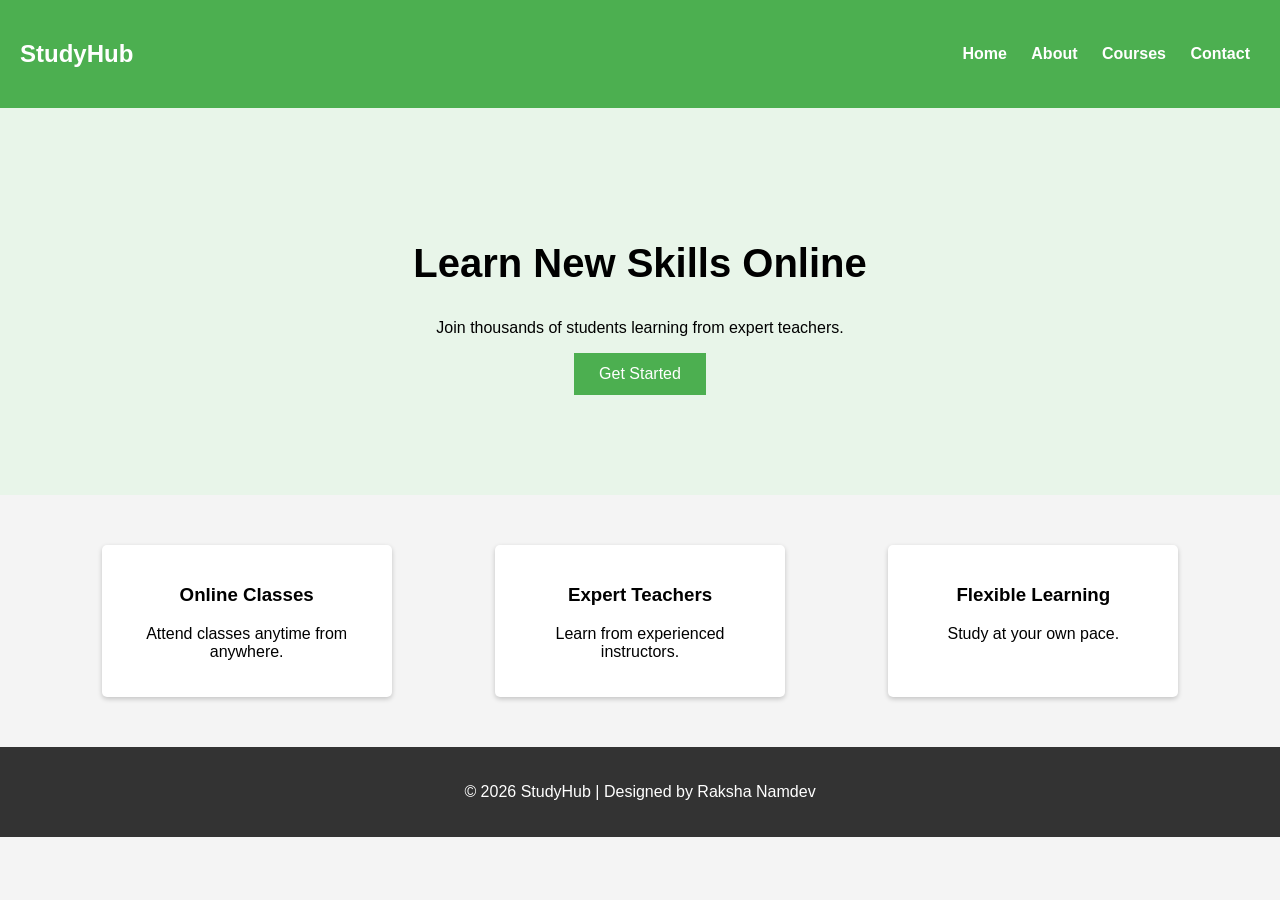
<file: Task1_LindingPage/index.html>
<!DOCTYPE html>
<html>
<head>
<title>StudyHub Landing Page</title>
<link rel="stylesheet" href="style.css">
</head>

<body>

<header>
<h2 class="logo">StudyHub</h2>

<nav>
<a href="#">Home</a>
<a href="#">About</a>
<a href="#">Courses</a>
<a href="#">Contact</a>
</nav>
</header>


<section class="hero">

<h1>Learn New Skills Online</h1>
<p>Join thousands of students learning from expert teachers.</p>

<button>Get Started</button>

</section>


<section class="features">

<div class="box">
<h3>Online Classes</h3>
<p>Attend classes anytime from anywhere.</p>
</div>

<div class="box">
<h3>Expert Teachers</h3>
<p>Learn from experienced instructors.</p>
</div>

<div class="box">
<h3>Flexible Learning</h3>
<p>Study at your own pace.</p>
</div>

</section>


<footer>

<p>© 2026 StudyHub | Designed by Raksha Namdev</p>

</footer>

</body>
</html>
</file>
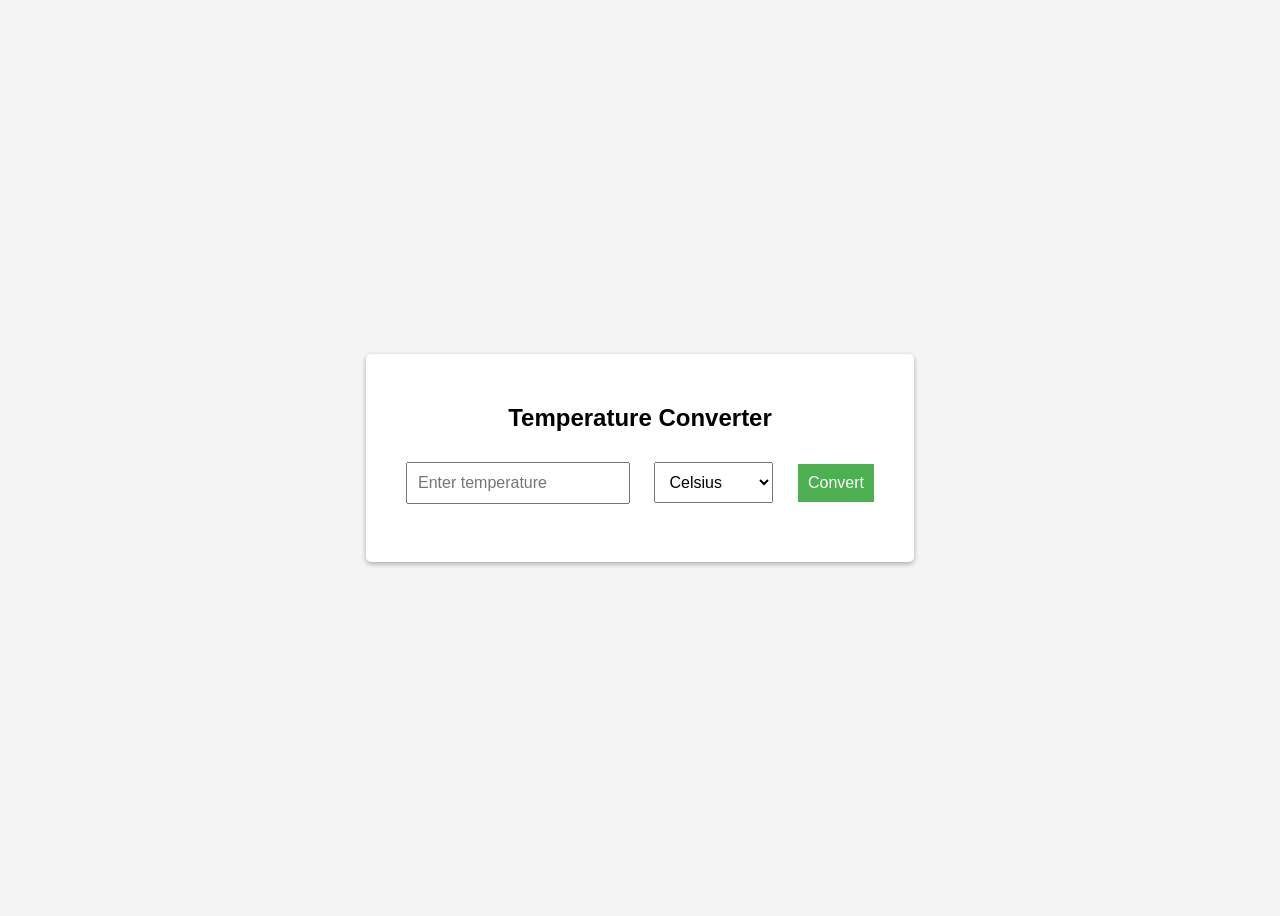
<file: Task3_Temperature converter/index.html>
<!DOCTYPE html>
<html>
<head>
<title>Temperature Converter</title>
<link rel="stylesheet" href="style.css">
</head>

<body>

<div class="container">

<h2>Temperature Converter</h2>

<input type="number" id="tempInput" placeholder="Enter temperature">

<select id="unit">
<option value="C">Celsius</option>
<option value="F">Fahrenheit</option>
</select>

<button onclick="convertTemp()">Convert</button>

<h3 id="result"></h3>

</div>

<script src="script.js"></script>

</body>
</html>
</file>
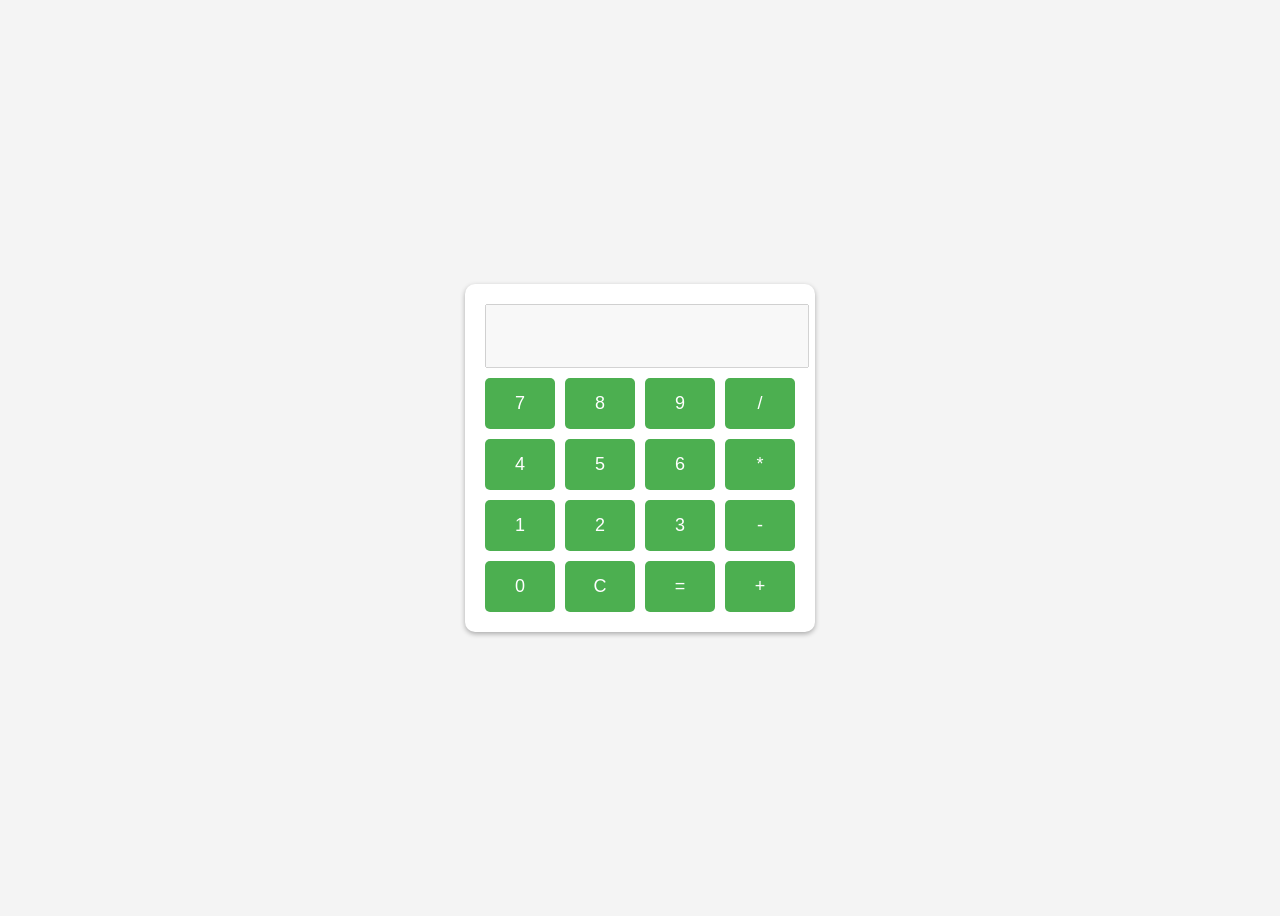
<file: Task4_Calculator/index.html>
<!DOCTYPE html>
<html>
<head>
<title>Calculator</title>
<link rel="stylesheet" href="style.css">
</head>

<body>

<div class="calculator">

<input type="text" id="display" disabled>

<div class="buttons">

<button onclick="appendValue('7')">7</button>
<button onclick="appendValue('8')">8</button>
<button onclick="appendValue('9')">9</button>
<button onclick="appendValue('/')">/</button>

<button onclick="appendValue('4')">4</button>
<button onclick="appendValue('5')">5</button>
<button onclick="appendValue('6')">6</button>
<button onclick="appendValue('*')">*</button>

<button onclick="appendValue('1')">1</button>
<button onclick="appendValue('2')">2</button>
<button onclick="appendValue('3')">3</button>
<button onclick="appendValue('-')">-</button>

<button onclick="appendValue('0')">0</button>
<button onclick="clearDisplay()">C</button>
<button onclick="calculate()">=</button>
<button onclick="appendValue('+')">+</button>

</div>

</div>

<script src="script.js"></script>

</body>
</html>
</file>
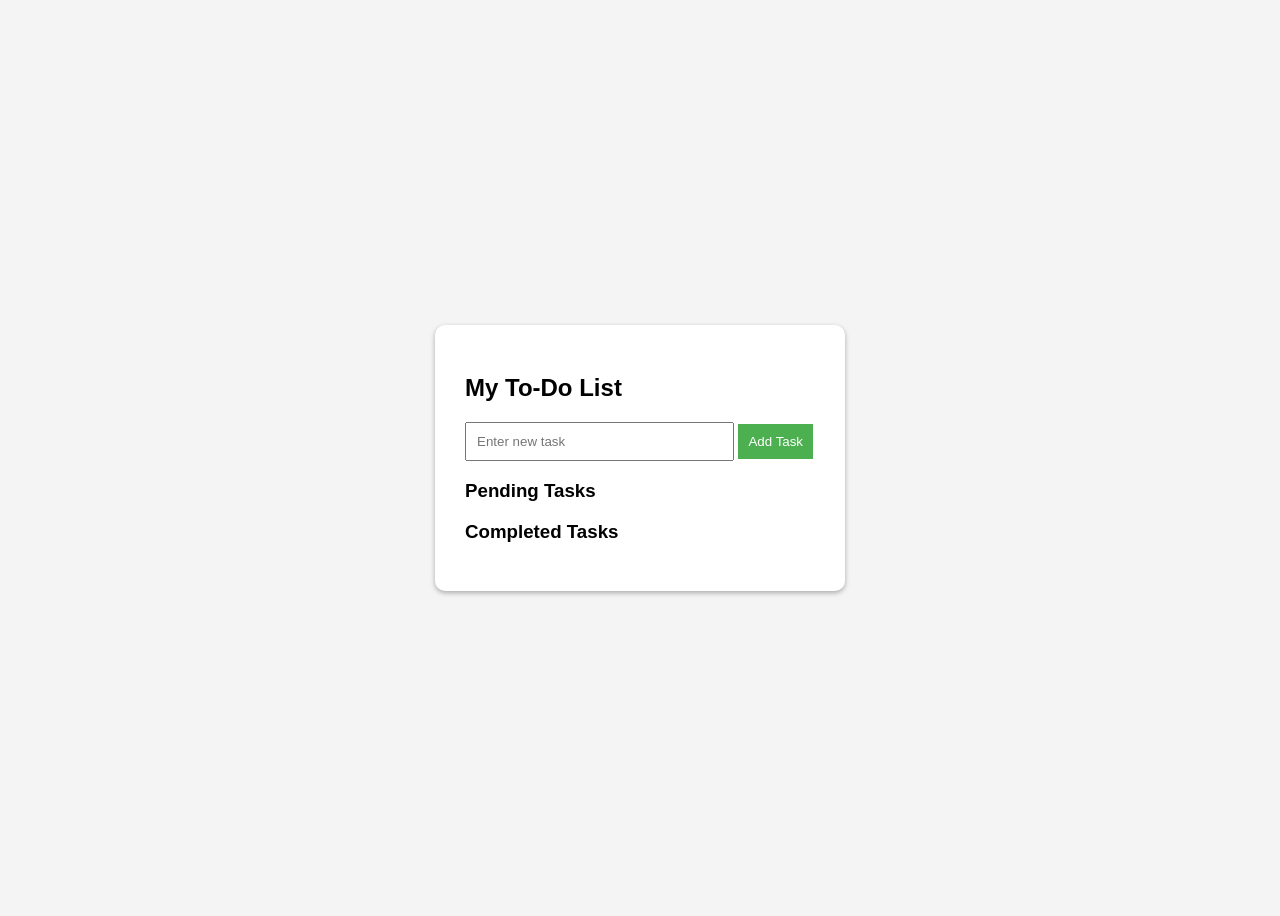
<file: Task6_TodoApp/index.html>
<!DOCTYPE html>
<html>
<head>
<title>To-Do App</title>
<link rel="stylesheet" href="style.css">
</head>

<body>

<div class="container">

<h2>My To-Do List</h2>

<input type="text" id="taskInput" placeholder="Enter new task">
<button onclick="addTask()">Add Task</button>

<h3>Pending Tasks</h3>
<ul id="pendingList"></ul>

<h3>Completed Tasks</h3>
<ul id="completedList"></ul>

</div>

<script src="script.js"></script>

</body>
</html>
</file>
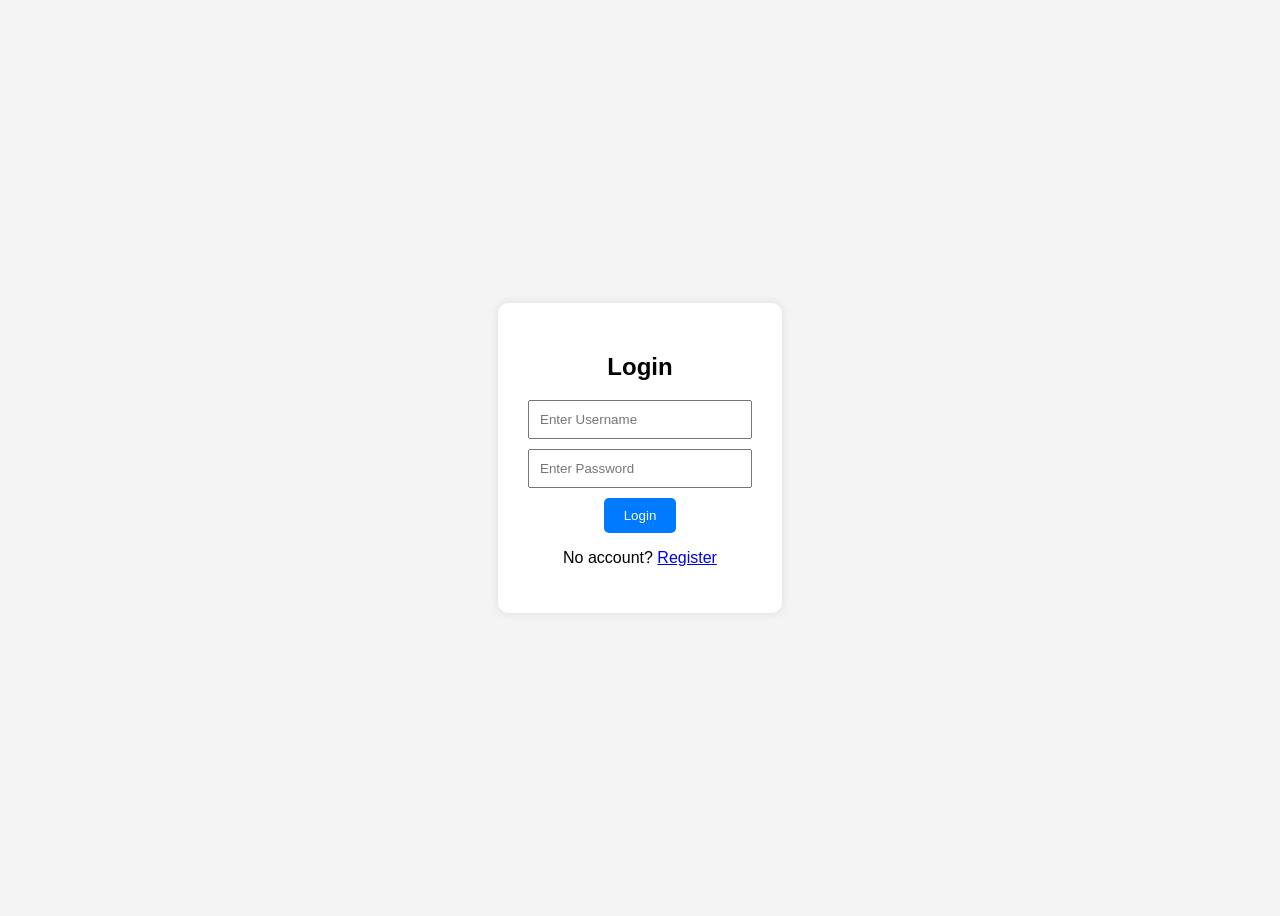
<file: Task7_LoginAuthentication/login.html>
<!DOCTYPE html>
<html>
<head>
<title>Login</title>
<link rel="stylesheet" href="style.css">
</head>

<body>

<div class="container">
<h2>Login</h2>

<input type="text" id="loginUser" placeholder="Enter Username">
<input type="password" id="loginPass" placeholder="Enter Password">

<button onclick="login()">Login</button>

<p>No account? <a href="register.html">Register</a></p>

</div>

<script src="script.js"></script>

</body>
</html>
</file>
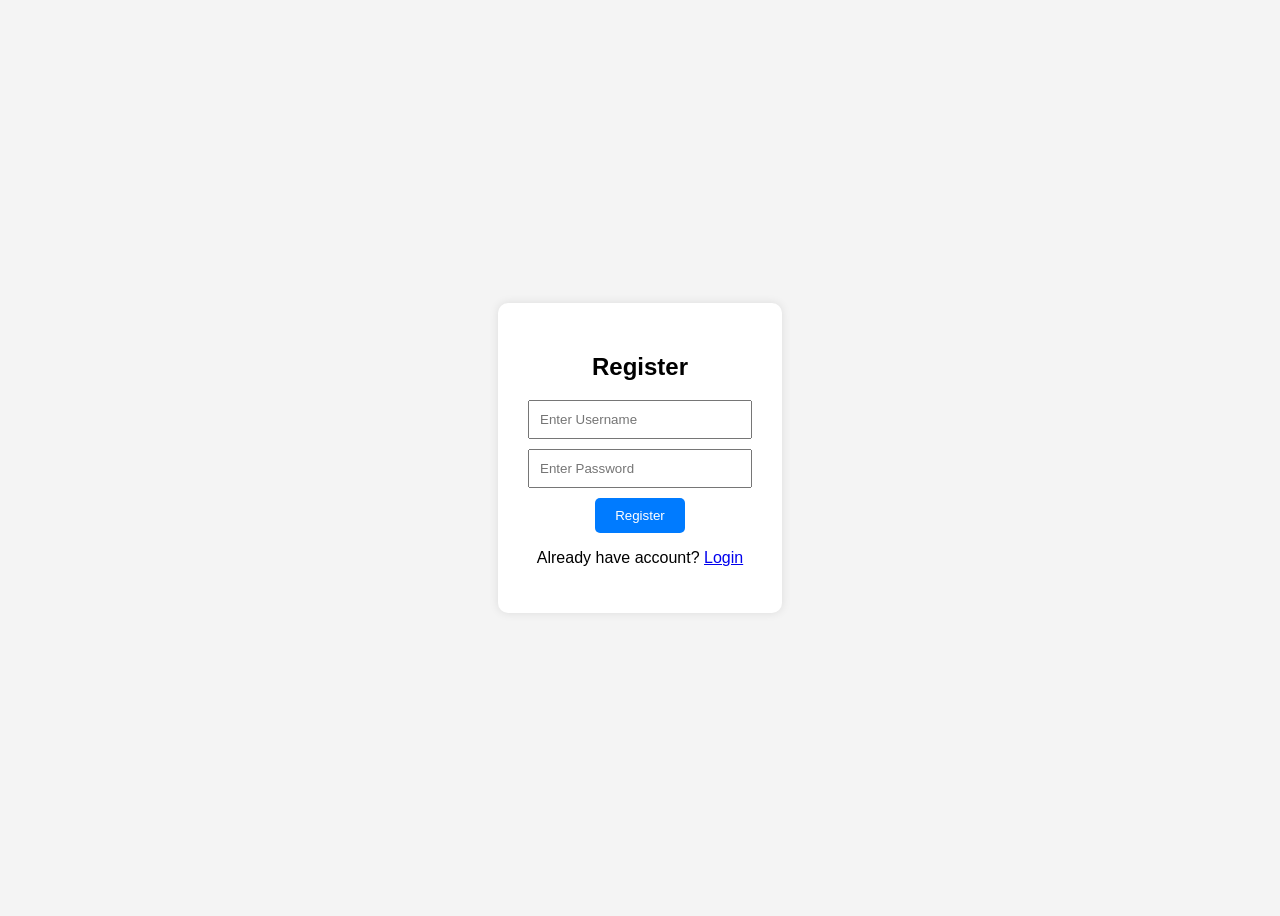
<file: Task7_LoginAuthentication/register.html>
<!DOCTYPE html>
<html>
<head>
<title>Register</title>
<link rel="stylesheet" href="style.css">
</head>

<body>

<div class="container">
<h2>Register</h2>

<input type="text" id="username" placeholder="Enter Username">
<input type="password" id="password" placeholder="Enter Password">

<button onclick="register()">Register</button>

<p>Already have account? <a href="login.html">Login</a></p>

</div>

<script src="script.js"></script>

</body>
</html>
</file>
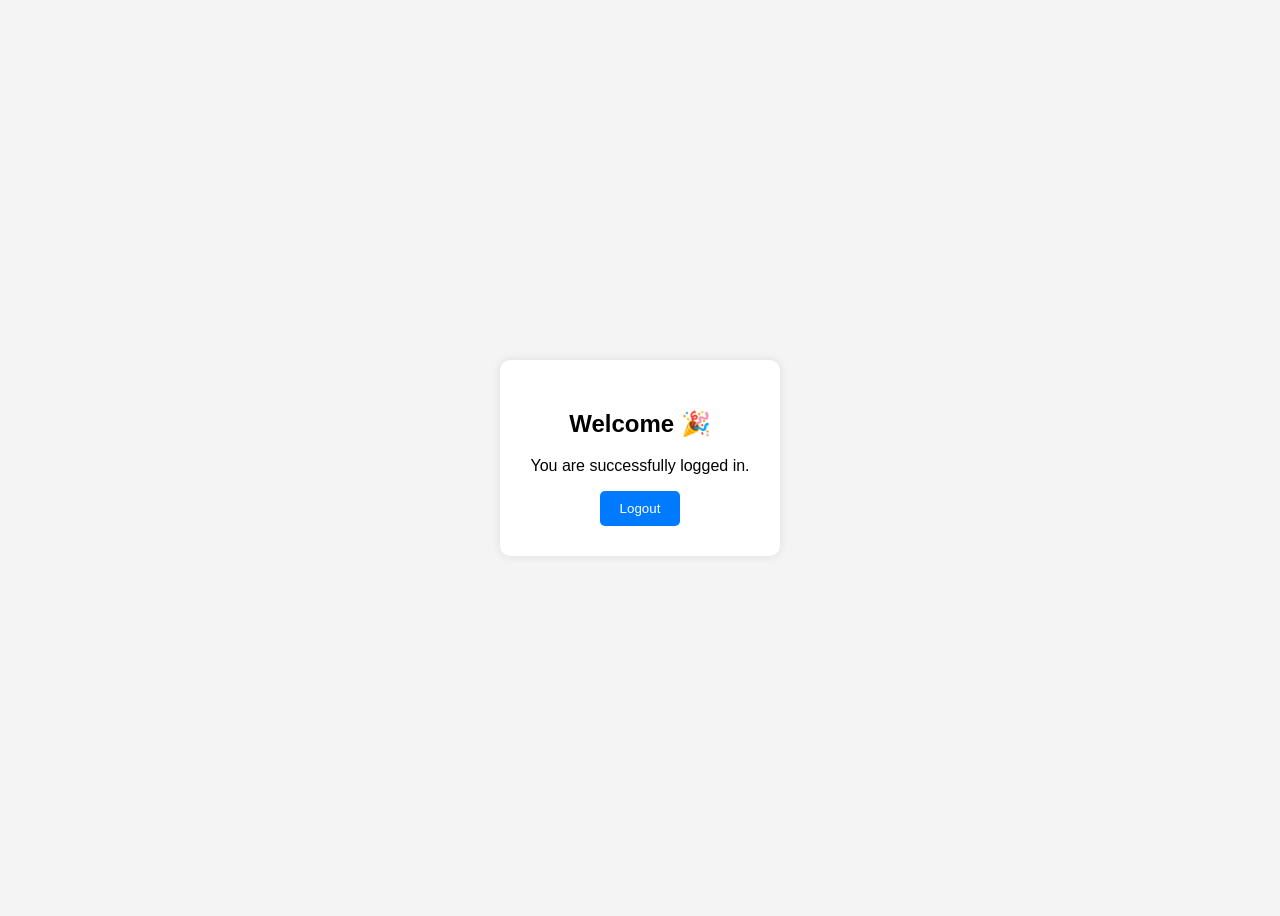
<file: Task7_LoginAuthentication/secure.html>
<!DOCTYPE html>
<html>
<head>
<title>Secure Page</title>
<link rel="stylesheet" href="style.css">
</head>

<body>

<div class="container">
<h2>Welcome 🎉</h2>

<p>You are successfully logged in.</p>

<button onclick="logout()">Logout</button>

</div>

<script src="script.js"></script>

</body>
</html>
</file>
<file: Task1_LindingPage/style.css>
body{
font-family: Arial;
margin:0;
padding:0;
background:#f4f4f4;
}


header{
display:flex;
justify-content:space-between;
align-items:center;
padding:20px;
background:#4CAF50;
color:white;
}


nav a{
margin:10px;
color:white;
text-decoration:none;
font-weight:bold;
}


.hero{
text-align:center;
padding:100px;
background:#e8f5e9;
}


.hero h1{
font-size:40px;
}


.hero button{
padding:12px 25px;
background:#4CAF50;
color:white;
border:none;
font-size:16px;
cursor:pointer;
}


.features{
display:flex;
justify-content:space-around;
padding:50px;
}


.box{
background:white;
padding:20px;
width:250px;
text-align:center;
border-radius:5px;
box-shadow:0px 2px 5px rgba(0,0,0,0.2);
}


footer{
background:#333;
color:white;
text-align:center;
padding:20px;
}
</file>
<file: Task3_Temperature converter/style.css>
body{
font-family:Arial;
background:#f4f4f4;
display:flex;
justify-content:center;
align-items:center;
height:100vh;
}

.container{
background:white;
padding:30px;
text-align:center;
border-radius:5px;
box-shadow:0px 2px 5px rgba(0,0,0,0.3);
}

input,select,button{
margin:10px;
padding:10px;
font-size:16px;
}

button{
background:#4CAF50;
color:white;
border:none;
cursor:pointer;
}
</file>
<file: Task4_Calculator/style.css>
body{
font-family:Arial;
background:#f4f4f4;
display:flex;
justify-content:center;
align-items:center;
height:100vh;
}

.calculator{
background:white;
padding:20px;
border-radius:10px;
box-shadow:0 2px 5px rgba(0,0,0,0.3);
}

#display{
width:100%;
height:50px;
font-size:20px;
margin-bottom:10px;
text-align:right;
padding:5px;
}

.buttons{
display:grid;
grid-template-columns:repeat(4,70px);
gap:10px;
}

button{
padding:15px;
font-size:18px;
background:#4CAF50;
color:white;
border:none;
cursor:pointer;
border-radius:5px;
}
</file>
<file: Task6_TodoApp/style.css>
body{
font-family:Arial;
background:#f4f4f4;
display:flex;
justify-content:center;
align-items:center;
height:100vh;
}

.container{
background:white;
padding:30px;
border-radius:10px;
width:350px;
box-shadow:0 2px 5px rgba(0,0,0,0.3);
}

input{
padding:10px;
width:70%;
}

button{
padding:10px;
background:#4CAF50;
color:white;
border:none;
cursor:pointer;
}

ul{
list-style:none;
padding:0;
}

li{
background:#eee;
margin:5px 0;
padding:8px;
display:flex;
justify-content:space-between;
}
</file>
<file: Task7_LoginAuthentication/style.css>
body{
font-family: Arial;
background: #f4f4f4;
display:flex;
justify-content:center;
align-items:center;
height:100vh;
}

.container{
background:white;
padding:30px;
border-radius:10px;
box-shadow:0 0 10px rgba(0,0,0,0.1);
text-align:center;
}

input{
display:block;
margin:10px auto;
padding:10px;
width:200px;
}

button{
padding:10px 20px;
background:#007BFF;
color:white;
border:none;
border-radius:5px;
cursor:pointer;
}

button:hover{
background:#0056b3;
}
</file>
